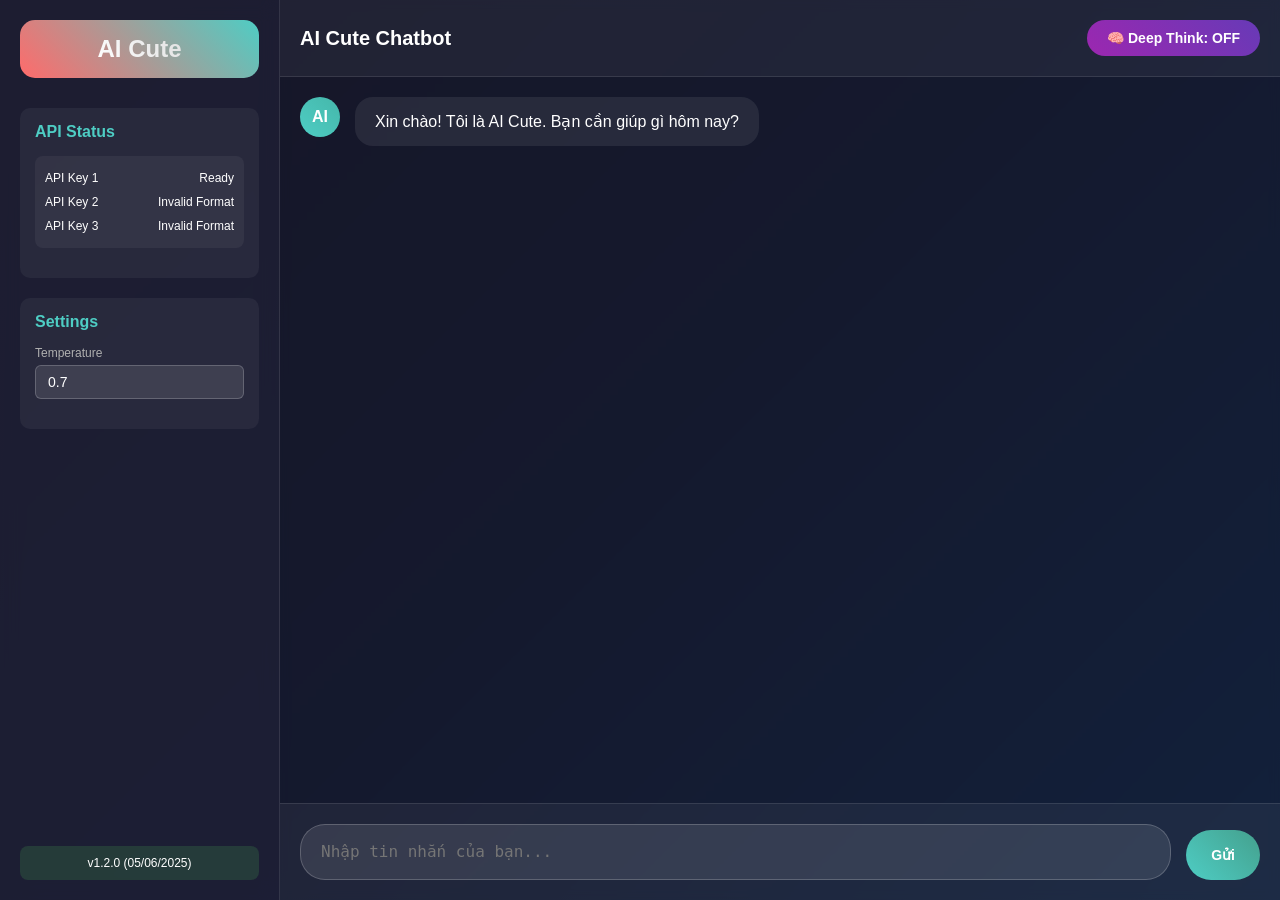
<file: index.html>
<!DOCTYPE html>
<html lang="vi">
<head>
    <meta charset="UTF-8">
    <meta name="viewport" content="width=device-width, initial-scale=1.0">
    <title>AI Cute - Chatbot thông minh</title>
    <style>
        * {
            margin: 0;
            padding: 0;
            box-sizing: border-box;
        }

        body {
            font-family: 'Segoe UI', Tahoma, Geneva, Verdana, sans-serif;
            background: linear-gradient(135deg, #1a1a2e, #16213e, #0f3460);
            color: #ffffff;
            height: 100vh;
            /* Changed overflow to auto for mobile to allow scrolling if content exceeds viewport */
            overflow: auto; 
        }

        .container {
            display: flex;
            height: 100%; /* Use 100% height for flex container */
            /* Mobile first: Column layout */
            flex-direction: column; 
        }

        .sidebar {
            /* Mobile: Full width, auto height, appears first */
            width: 100%; 
            height: auto; 
            background: rgba(30, 30, 50, 0.8);
            backdrop-filter: blur(10px);
            border-bottom: 1px solid rgba(255, 255, 255, 0.1); 
            padding: 15px;
            display: flex;
            flex-direction: column;
            order: 1; 
            flex-shrink: 0; /* Prevent sidebar from shrinking */
        }

        .logo {
            display: flex;
            align-items: center;
            justify-content: center; 
            gap: 10px;
            margin-bottom: 20px; 
            padding: 10px; 
            background: linear-gradient(45deg, #ff6b6b, #4ecdc4);
            border-radius: 10px; 
            text-align: center;
        }

        .logo h1 {
            font-size: 20px; 
            font-weight: bold;
            background: linear-gradient(45deg, #ffffff, #e0e0e0);
            -webkit-background-clip: text;
            -webkit-text-fill-color: transparent;
        }

        .config-section {
            background: rgba(255, 255, 255, 0.05);
            border-radius: 8px; 
            padding: 10px; 
            margin-bottom: 15px; 
        }

        .config-section h3 {
            margin-bottom: 10px; 
            color: #4ecdc4;
            font-size: 14px; 
        }

        .input-group {
            margin-bottom: 10px; 
        }

        .input-group label {
            display: block;
            margin-bottom: 5px;
            font-size: 11px; 
            color: #b0b0b0;
        }

        .input-group input {
            width: 100%;
            padding: 8px 10px; 
            background: rgba(255, 255, 255, 0.1);
            border: 1px solid rgba(255, 255, 255, 0.2);
            border-radius: 5px; 
            color: #ffffff;
            font-size: 13px; 
        }

        .version-display {
            background: rgba(76, 175, 80, 0.2);
            padding: 8px; 
            border-radius: 6px; 
            text-align: center;
            margin-top: 15px; 
            font-size: 11px; 
        }

        .main-content {
            /* Mobile: Takes remaining space, appears second */
            flex: 1;
            display: flex;
            flex-direction: column;
            background: rgba(20, 20, 35, 0.6);
            backdrop-filter: blur(5px);
            order: 2; 
            /* Allow main content to overflow and scroll internally */
            overflow: hidden; 
            min-height: 0; /* Important for flex item with overflow */
        }

        .chat-header {
            padding: 15px; 
            background: rgba(255, 255, 255, 0.05);
            border-bottom: 1px solid rgba(255, 255, 255, 0.1);
            display: flex;
            justify-content: space-between;
            align-items: center;
            flex-shrink: 0; 
        }

        .chat-title {
            font-size: 18px; 
            font-weight: 600;
        }

        .deep-think-btn {
            background: linear-gradient(45deg, #9c27b0, #673ab7);
            border: none;
            padding: 8px 15px; 
            border-radius: 20px; 
            color: white;
            cursor: pointer;
            display: flex;
            align-items: center;
            gap: 6px; 
            font-weight: 600;
            font-size: 12px; 
            transition: all 0.3s ease;
        }

        .deep-think-btn:hover {
            transform: translateY(-1px); 
            box-shadow: 0 3px 10px rgba(156, 39, 176, 0.4); 
        }

        .deep-think-btn.active {
            background: linear-gradient(45deg, #4caf50, #8bc34a);
        }

        .chat-messages {
            /* Takes up remaining space in main-content */
            flex: 1;
            overflow-y: auto;
            padding: 15px; 
            scroll-behavior: smooth;
            min-height: 0; /* Important for flex item with overflow */
        }

        .message {
            margin-bottom: 15px; 
            display: flex;
            gap: 10px; 
        }

        .message.user {
            flex-direction: row-reverse;
        }

        .message-avatar {
            width: 35px; 
            height: 35px; 
            border-radius: 50%;
            display: flex;
            align-items: center;
            justify-content: center;
            font-weight: bold;
            flex-shrink: 0;
            font-size: 14px; 
        }

        .message.user .message-avatar {
            background: linear-gradient(45deg, #ff6b6b, #ee5a24);
        }

        .message.ai .message-avatar {
            background: linear-gradient(45deg, #4ecdc4, #45b7aa);
        }

        .message-content {
            background: rgba(255, 255, 255, 0.08);
            padding: 10px 15px; 
            border-radius: 15px; 
            max-width: 85%; 
            position: relative;
            font-size: 14px; 
            word-wrap: break-word; 
        }

        .message.user .message-content {
            background: linear-gradient(45deg, #667eea, #764ba2);
        }

        .thinking-process {
            background: rgba(156, 39, 176, 0.1);
            border: 1px solid rgba(156, 39, 176, 0.3);
            border-radius: 8px; 
            padding: 10px; 
            margin-bottom: 10px; 
            font-family: 'Courier New', monospace;
            font-size: 12px; 
            line-height: 1.5; 
            color: #e1bee7;
        }

        .thinking-process h4 {
            color: #9c27b0;
            margin-bottom: 8px; 
            font-size: 13px; 
        }

        .code-block {
            background: rgba(0, 0, 0, 0.4);
            border: 1px solid rgba(255, 255, 255, 0.2);
            border-radius: 6px; 
            padding: 10px; 
            margin: 8px 0; 
            position: relative;
            overflow-x: auto;
        }

        .code-header {
            display: flex;
            justify-content: space-between;
            align-items: center;
            margin-bottom: 8px; 
            padding-bottom: 6px; 
            border-bottom: 1px solid rgba(255, 255, 255, 0.1);
        }

        .code-language {
            font-size: 11px; 
            color: #4ecdc4;
            font-weight: 600;
        }

        .copy-btn {
            background: rgba(78, 205, 196, 0.2);
            border: 1px solid #4ecdc4;
            color: #4ecdc4;
            padding: 4px 8px; 
            border-radius: 4px; 
            cursor: pointer;
            font-size: 11px; 
            transition: all 0.3s ease;
        }

        .copy-btn:hover {
            background: #4ecdc4;
            color: #000;
        }

        .code-content {
            font-family: 'Courier New', monospace;
            font-size: 13px; 
            line-height: 1.4; 
            color: #f8f8f2;
            white-space: pre-wrap;
        }

        .chat-input {
            /* Mobile: Appears last */
            padding: 15px; 
            background: rgba(255, 255, 255, 0.05);
            border-top: 1px solid rgba(255, 255, 255, 0.1);
            order: 3; 
            flex-shrink: 0; 
        }

        .input-container {
            display: flex;
            gap: 10px; 
            align-items: flex-end;
        }

        #messageInput {
            flex: 1;
            padding: 10px 15px; 
            background: rgba(255, 255, 255, 0.1);
            border: 1px solid rgba(255, 255, 255, 0.2);
            border-radius: 20px; 
            color: #ffffff;
            font-size: 14px; 
            resize: none;
            min-height: 40px; 
            max-height: 100px; 
            line-height: 1.4; 
        }

        #messageInput:focus {
            outline: none;
            border-color: #4ecdc4;
            box-shadow: 0 0 8px rgba(78, 205, 196, 0.3); 
        }

        .send-btn {
            background: linear-gradient(45deg, #4ecdc4, #44a08d);
            border: none;
            padding: 0 20px; /* Adjusted padding for height */
            border-radius: 20px; 
            color: white;
            cursor: pointer;
            font-weight: 600;
            transition: all 0.3s ease;
            display: flex;
            align-items: center;
            justify-content: center; /* Center content */
            gap: 6px; 
            font-size: 13px; 
            height: 40px; /* Match input height */
        }

        .send-btn:hover {
            transform: translateY(-1px); 
            box-shadow: 0 3px 10px rgba(78, 205, 196, 0.4); 
        }

        .send-btn:disabled {
            opacity: 0.6;
            cursor: not-allowed;
            transform: none;
        }

        .loading {
            display: inline-block;
            width: 16px; 
            height: 16px; 
            border: 2px solid rgba(255, 255, 255, 0.3);
            border-radius: 50%;
            border-top-color: #fff;
            animation: spin 1s ease-in-out infinite;
        }

        @keyframes spin {
            to { transform: rotate(360deg); }
        }

        .api-status {
            background: rgba(255, 255, 255, 0.05);
            border-radius: 6px; 
            padding: 8px; 
            margin-bottom: 10px; 
            font-size: 11px; 
        }

        .api-item {
            display: flex;
            justify-content: space-between;
            align-items: center;
            padding: 4px 0; 
        }

        .api-status-indicator {
            width: 7px; 
            height: 7px; 
            border-radius: 50%;
            margin-right: 5px;
        }

        .api-active { background: #4caf50; }
        .api-failed { background: #f44336; }
        .api-unused { background: #9e9e9e; }

        /* Desktop Styles - Apply when screen width is 768px or more */
        @media (min-width: 768px) {
            body {
                overflow: hidden; /* Revert to hidden on desktop */
            }
            .container {
                flex-direction: row; /* Row layout on desktop */
                height: 100vh; /* Ensure container takes full viewport height */
            }
            .sidebar {
                width: 280px; /* Fixed width on desktop */
                height: 100%; /* Full height */
                border-right: 1px solid rgba(255, 255, 255, 0.1); /* Right border */
                border-bottom: none; /* Remove bottom border */
                padding: 20px; /* Revert padding */
                order: 1; /* Keep order */
            }
            .logo {
                 margin-bottom: 30px; /* Revert margin */
                 padding: 15px; /* Revert padding */
                 border-radius: 15px; /* Revert radius */
            }
            .logo h1 {
                font-size: 24px; /* Revert font size */
            }
             .config-section {
                border-radius: 10px; /* Revert radius */
                padding: 15px; /* Revert padding */
                margin-bottom: 20px; /* Revert margin */
            }
            .config-section h3 {
                margin-bottom: 15px; /* Revert margin */
                font-size: 16px; /* Revert font size */
            }
            .input-group {
                margin-bottom: 15px; /* Revert margin */
            }
            .input-group label {
                font-size: 12px; /* Revert font size */
            }
            .input-group input {
                padding: 8px 12px; /* Revert padding */
                border-radius: 6px; /* Revert radius */
                font-size: 14px; /* Revert font size */
            }
            .version-display {
                padding: 10px; /* Revert padding */
                border-radius: 8px; /* Revert radius */
                margin-top: auto; /* Revert margin */
                font-size: 12px; /* Revert font size */
            }
            .main-content {
                order: 2; /* Keep order */
                height: 100%; /* Full height */
                flex: 1; /* Allow main content to take remaining space */
                min-width: 0; /* Important for flex item */
            }
            .chat-header {
                padding: 20px; /* Revert padding */
            }
            .chat-title {
                font-size: 20px; /* Revert font size */
            }
            .deep-think-btn {
                padding: 10px 20px; /* Revert padding */
                border-radius: 25px; /* Revert radius */
                gap: 8px; /* Revert gap */
                font-size: 14px; /* Revert font size */
            }
            .deep-think-btn:hover {
                transform: translateY(-2px); /* Revert hover effect */
                box-shadow: 0 5px 15px rgba(156, 39, 176, 0.4); /* Revert shadow */
            }
            .chat-messages {
                padding: 20px; /* Revert padding */
            }
            .message {
                margin-bottom: 20px; /* Revert margin */
                gap: 15px; /* Revert gap */
            }
            .message-avatar {
                width: 40px; /* Revert size */
                height: 40px; /* Revert size */
                font-size: 16px; /* Revert font size */
            }
            .message-content {
                padding: 15px 20px; /* Revert padding */
                border-radius: 18px; /* Revert radius */
                max-width: 80%; /* Revert width */
                font-size: 16px; /* Revert font size */
            }
            .thinking-process {
                border-radius: 10px; /* Revert radius */
                padding: 15px; /* Revert padding */
                margin-bottom: 15px; /* Revert margin */
                font-size: 13px; /* Revert font size */
                line-height: 1.6; /* Revert line height */
            }
            .thinking-process h4 {
                margin-bottom: 10px; /* Revert margin */
                font-size: 14px; /* Revert font size */
            }
            .code-block {
                border-radius: 8px; /* Revert radius */
                padding: 15px; /* Revert padding */
                margin: 10px 0; /* Revert margin */
            }
            .code-header {
                margin-bottom: 10px; /* Revert margin */
                padding-bottom: 8px; /* Revert padding */
            }
            .code-language {
                font-size: 12px; /* Revert font size */
            }
            .copy-btn {
                padding: 5px 10px; /* Revert padding */
                border-radius: 5px; /* Revert radius */
                font-size: 12px; /* Revert font size */
            }
            .code-content {
                font-size: 14px; /* Revert font size */
                line-height: 1.5; /* Revert line height */
            }
            .chat-input {
                padding: 20px; /* Revert padding */
                order: 3; /* Keep order */
            }
            .input-container {
                gap: 15px; /* Revert gap */
            }
            #messageInput {
                padding: 15px 20px; /* Revert padding */
                border-radius: 25px; /* Revert radius */
                font-size: 16px; /* Revert font size */
                min-height: 50px; /* Revert height */
                max-height: 120px; /* Revert height */
                line-height: 1.5; /* Revert line height */
            }
            #messageInput:focus {
                box-shadow: 0 0 10px rgba(78, 205, 196, 0.3); /* Revert shadow */
            }
            .send-btn {
                padding: 0 25px; /* Revert padding */
                border-radius: 25px; /* Revert radius */
                gap: 8px; /* Revert gap */
                font-size: 14px; /* Revert font size */
                height: 50px; /* Match input height */
            }
             .send-btn:hover {
                transform: translateY(-2px); /* Revert hover effect */
                box-shadow: 0 5px 15px rgba(78, 205, 196, 0.4); /* Revert shadow */
            }
            .loading {
                width: 20px; /* Revert size */
                height: 20px; /* Revert size */
            }
            .api-status {
                border-radius: 8px; /* Revert radius */
                padding: 10px; /* Revert padding */
                margin-bottom: 15px; /* Revert margin */
                font-size: 12px; /* Revert font size */
            }
            .api-item {
                padding: 5px 0; /* Revert padding */
            }
            .api-status-indicator {
                width: 8px; /* Revert size */
                height: 8px; /* Revert size */
            }
        }
    </style>
</head>
<body>
    <div class="container">
        <div class="sidebar">
            <div class="logo">
                <h1>AI Cute</h1>
            </div>
            <div class="config-section">
                <h3>API Status</h3>
                <div class="api-status" id="apiStatusContainer">
                    <!-- API status will be loaded here by JS -->
                    <div class="api-item"><span>Loading API status...</span></div>
                </div>
            </div>
             <div class="config-section">
                <h3>Settings</h3>
                <div class="input-group">
                    <label for="tempInput">Temperature</label>
                    <input type="number" id="tempInput" step="0.1" value="0.7" placeholder="e.g., 0.7">
                 </div>
                 <!-- Add more settings if needed -->
            </div>
            <div class="version-display" id="versionInfo">
                Loading version...
            </div>
        </div>

        <div class="main-content">
            <div class="chat-header">
                <div class="chat-title">AI Cute Chatbot</div>
                <button class="deep-think-btn" id="deepThinkToggle">
                    
                    <span>
                        🧠 Deep Think: OFF
                    </span>
                </button>
            </div>
            <div class="chat-messages" id="chatMessages">
                <!-- Chat messages will appear here -->
                <div class="message ai">
                    <div class="message-avatar">AI</div>
                    <div class="message-content">
                        Xin chào! Tôi là AI Cute. Bạn cần giúp gì hôm nay?
                    </div>
                </div>
            </div>
            <div class="chat-input">
                <div class="input-container">
                    <textarea id="messageInput" placeholder="Nhập tin nhắn của bạn..." rows="1"></textarea>
                    <button class="send-btn" id="sendButton">
                        <span>Gửi</span>
                        <!-- Add SVG icon for send if desired -->
                    </button>
                </div>
            </div>
        </div>
    </div>

    <!-- Scripts - IMPORTANT: Replace YOUR_USERNAME and YOUR_REPO with your actual GitHub username and repository name -->
    <script src="api-config.js"></script>
    <script src="knowledge-base.js"></script>
    <script src="version.js"></script>
    <!-- Main application logic -->
    <script src="app.js"></script>
</body>
</file>
